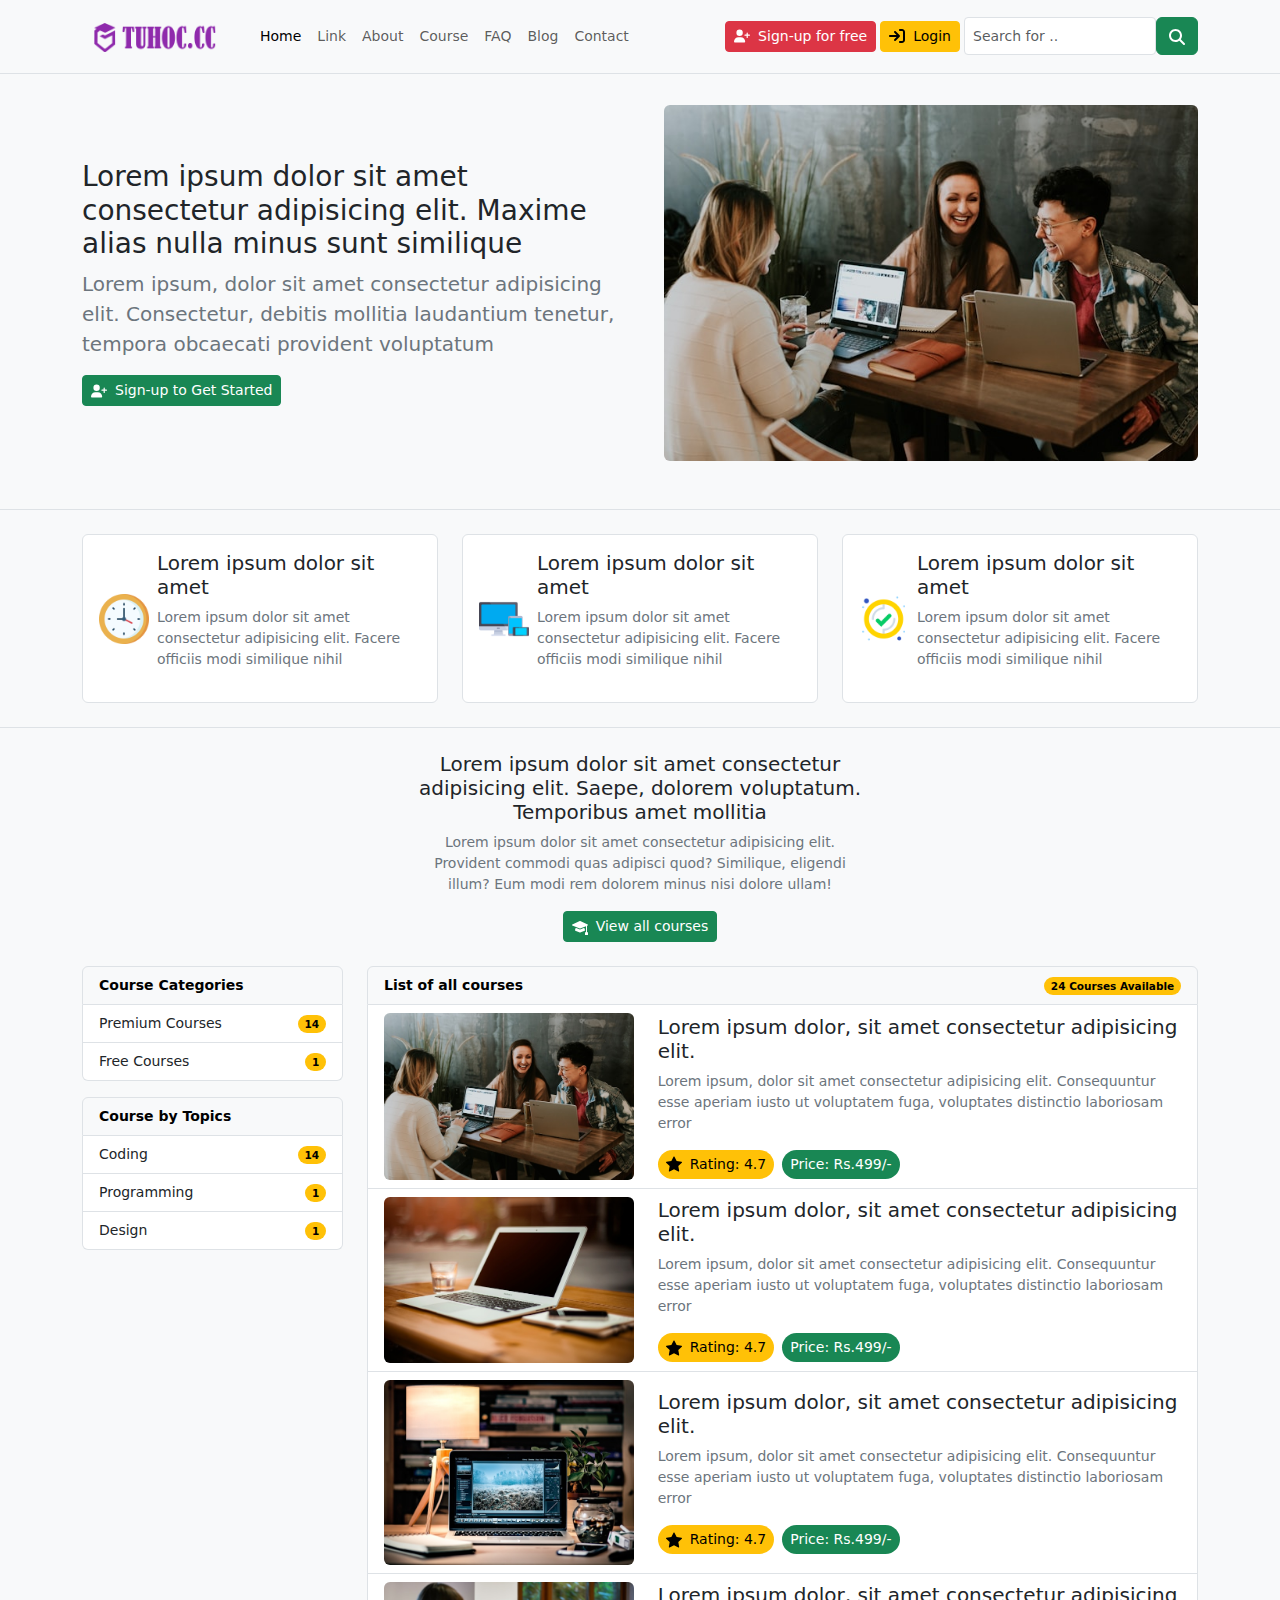
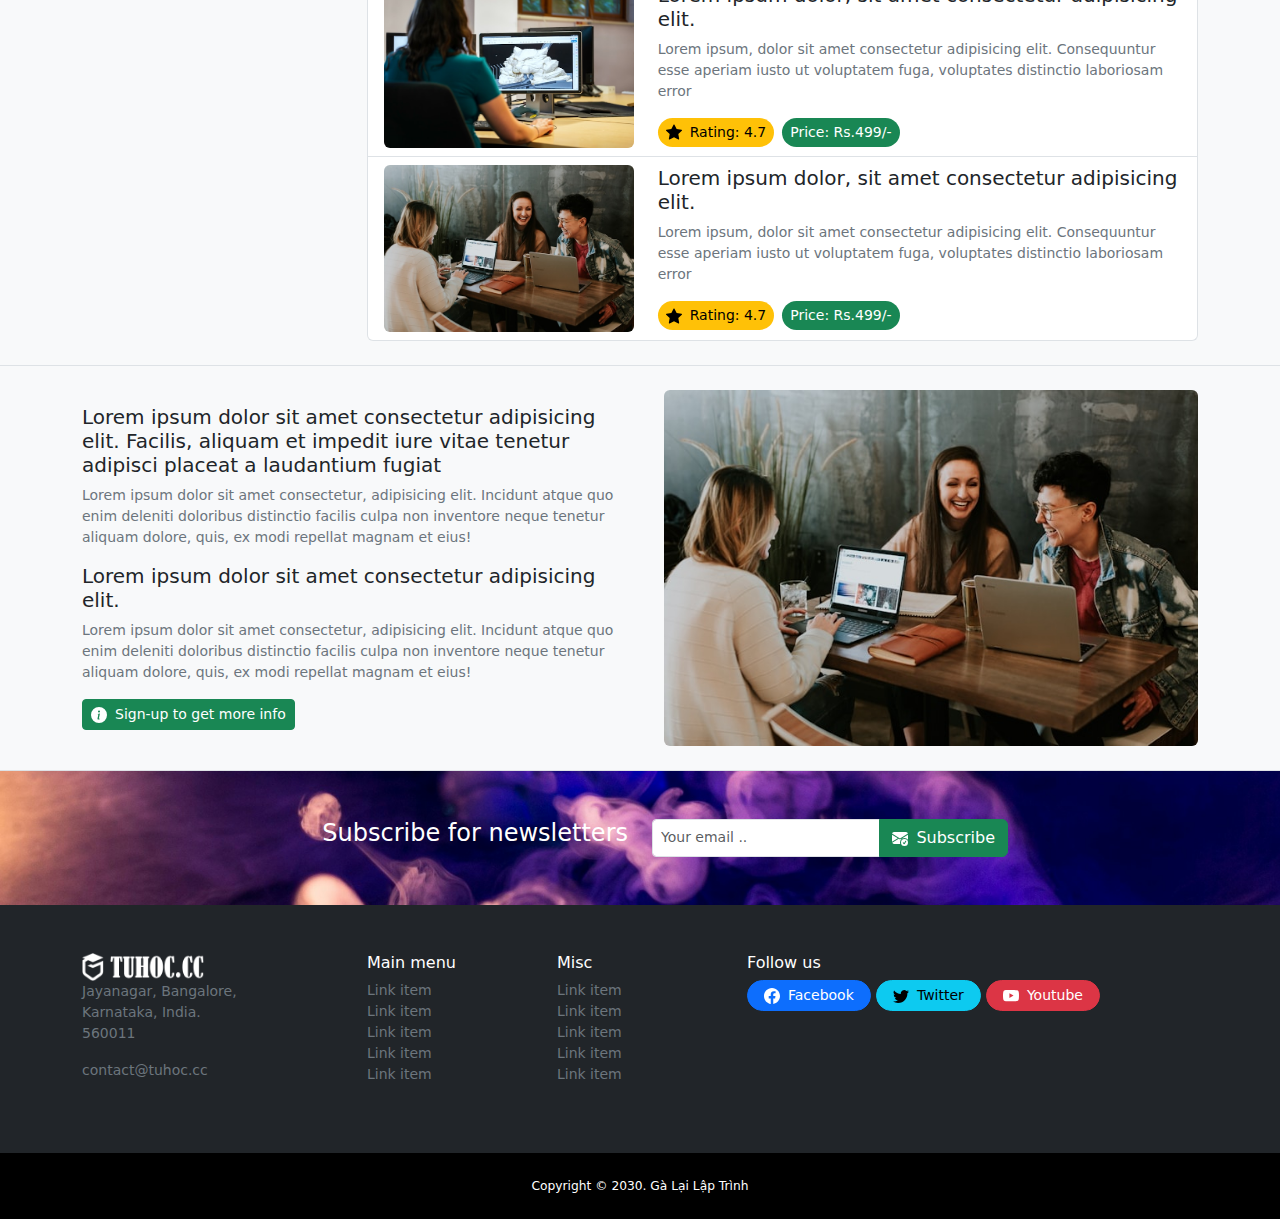
<file: index.html>
<!DOCTYPE html>
<html lang="en">

<head>
   <meta charset="UTF-8">
   <meta name="viewport" content="width=device-width, initial-scale=1.0">
   <title>Dự án 4 Bootstrap5</title>
   <!-- nhúng bootstrap5 -->
   <link href="https://cdn.jsdelivr.net/npm/bootstrap@5.3.3/dist/css/bootstrap.min.css" rel="stylesheet"
      integrity="sha384-QWTKZyjpPEjISv5WaRU9OFeRpok6YctnYmDr5pNlyT2bRjXh0JMhjY6hW+ALEwIH" crossorigin="anonymous">
   <!-- CSS -->
   <link rel="stylesheet" href="./style.css">
</head>

<body class="bg-light">

   <!-- Navbar -->
   <nav class="navbar navbar-expand-lg bg-light border-bottom small fixed-top">
      <div class="container">
         <!-- nav brand -->
         <nav class="navbar bg-body-tertiary">
            <div class="container">
               <a class="navbar-brand" href="#">
                  <img src="./img/logo-tuhoc-light.png" alt="Bootstrap">
               </a>
            </div>
         </nav>

         <button class="navbar-toggler" type="button" data-bs-toggle="collapse" data-bs-target="#navbarSupportedContent"
            aria-controls="navbarSupportedContent" aria-expanded="false" aria-label="Toggle navigation">
            <span class="navbar-toggler-icon"></span>
         </button>
         <div class="collapse navbar-collapse" id="navbarSupportedContent">
            <!-- menu item -->
            <ul class="navbar-nav me-auto mb-2 mb-lg-0">
               <li class="nav-item">
                  <a class="nav-link active" aria-current="page" href="./index.html">Home</a>
               </li>
               <li class="nav-item">
                  <a class="nav-link " aria-current="page" href="#">Link</a>
               </li>
               <li class="nav-item">
                  <a class="nav-link " aria-current="page" href="#">About</a>
               </li>
               <li class="nav-item">
                  <a class="nav-link" aria-current="page" href="#">Course</a>
               </li>
               <li class="nav-item">
                  <a class="nav-link" aria-current="page" href="./faq.html">FAQ</a>
               </li>
               <li class="nav-item">
                  <a class="nav-link" aria-current="page" href="#">Blog</a>
               </li>
               <li class="nav-item">
                  <a class="nav-link" aria-current="page" href="./contact.html">Contact</a>
               </li>

            </ul>

            <!-- btn sigup sigin -->
            <div class="me-1 mb-2 mb-lg-0 d-flex flex-column gap-1 flex-md-row">
               <a href="#!" class="btn btn-danger btn-sm d-inline-flex justify-content-center align-items-center">
                  <svg xmlns="http://www.w3.org/2000/svg" width="16px" height="16px" class="me-2" viewBox="0 0 640 512">
                     <path fill="#ffffff"
                        d="M96 128a128 128 0 1 1 256 0A128 128 0 1 1 96 128zM0 482.3C0 383.8 79.8 304 178.3 304l91.4 0C368.2 304 448 383.8 448 482.3c0 16.4-13.3 29.7-29.7 29.7L29.7 512C13.3 512 0 498.7 0 482.3zM504 312l0-64-64 0c-13.3 0-24-10.7-24-24s10.7-24 24-24l64 0 0-64c0-13.3 10.7-24 24-24s24 10.7 24 24l0 64 64 0c13.3 0 24 10.7 24 24s-10.7 24-24 24l-64 0 0 64c0 13.3-10.7 24-24 24s-24-10.7-24-24z" />
                  </svg>
                  Sign-up for free
               </a>
               <a href="#!" class="btn btn-warning btn-sm d-inline-flex justify-content-center align-items-center">
                  <svg xmlns="http://www.w3.org/2000/svg" width="16px" height="16px" class="me-2" viewBox="0 0 512 512">
                     <path fill="#000000"
                        d="M352 96l64 0c17.7 0 32 14.3 32 32l0 256c0 17.7-14.3 32-32 32l-64 0c-17.7 0-32 14.3-32 32s14.3 32 32 32l64 0c53 0 96-43 96-96l0-256c0-53-43-96-96-96l-64 0c-17.7 0-32 14.3-32 32s14.3 32 32 32zm-9.4 182.6c12.5-12.5 12.5-32.8 0-45.3l-128-128c-12.5-12.5-32.8-12.5-45.3 0s-12.5 32.8 0 45.3L242.7 224 32 224c-17.7 0-32 14.3-32 32s14.3 32 32 32l210.7 0-73.4 73.4c-12.5 12.5-12.5 32.8 0 45.3s32.8 12.5 45.3 0l128-128z" />
                  </svg>
                  Login
               </a>
            </div>

            <!-- form search -->
            <form class="d-flex" role="search">
               <input class="form-control form-control-sm me-0" type="search" placeholder="Search for .."
                  aria-label="Search">
               <button class="btn btn-success" type="submit">
                  <svg xmlns="http://www.w3.org/2000/svg" width="16px" height="16px" viewBox="0 0 512 512">
                     <path fill="#ffffff"
                        d="M416 208c0 45.9-14.9 88.3-40 122.7L502.6 457.4c12.5 12.5 12.5 32.8 0 45.3s-32.8 12.5-45.3 0L330.7 376c-34.4 25.2-76.8 40-122.7 40C93.1 416 0 322.9 0 208S93.1 0 208 0S416 93.1 416 208zM208 352a144 144 0 1 0 0-288 144 144 0 1 0 0 288z" />
                  </svg>
               </button>
            </form>
         </div>
      </div>
   </nav>

   <!-- Header -->
   <header class="main-header pb-5 border-bottom">
      <div class="container">
         <div class="row align-items-center gx-md-5">
            <!-- khối bên trái -->
            <div class="col-md-6">
               <h1 class="fs-3 fw-normal">Lorem ipsum dolor sit amet consectetur adipisicing elit. Maxime alias nulla
                  minus sunt similique
               </h1>
               <p class="fs-5 fw-light text-secondary">Lorem ipsum, dolor sit amet consectetur adipisicing elit.
                  Consectetur, debitis mollitia laudantium
                  tenetur, tempora obcaecati provident voluptatum
               </p>
               <a href="#!" class="btn btn-success btn-sm d-inline-flex justify-content-center align-items-center">
                  <svg xmlns="http://www.w3.org/2000/svg" width="16px" height="16px" class="me-2" viewBox="0 0 640 512">
                     <path fill="#ffffff"
                        d="M96 128a128 128 0 1 1 256 0A128 128 0 1 1 96 128zM0 482.3C0 383.8 79.8 304 178.3 304l91.4 0C368.2 304 448 383.8 448 482.3c0 16.4-13.3 29.7-29.7 29.7L29.7 512C13.3 512 0 498.7 0 482.3zM504 312l0-64-64 0c-13.3 0-24-10.7-24-24s10.7-24 24-24l64 0 0-64c0-13.3 10.7-24 24-24s24 10.7 24 24l0 64 64 0c13.3 0 24 10.7 24 24s-10.7 24-24 24l-64 0 0 64c0 13.3-10.7 24-24 24s-24-10.7-24-24z" />
                  </svg>
                  Sign-up to Get Started
               </a>
            </div>
            <!-- khối bên phải -->
            <div class="col-md-6 mt-2 mt-md-0">
               <div>
                  <img class="rounded w-100" src="./img/main-header.jpg" alt="">
               </div>
            </div>
         </div>
      </div>
   </header>

   <!-- Site Features -->
   <section class="py-4 border-bottom">
      <div class="container">
         <div class="row">
            <!-- item 1 -->
            <div class="col-md-4">
               <div class="feature-item bg-white border rounded p-3 d-flex align-items-center">
                  <div>
                     <img src="./img/clock.png" alt="">
                  </div>
                  <div class="ms-2">
                     <h3 class="fs-5">Lorem ipsum dolor sit amet</h3>
                     <p class="small text-secondary">Lorem ipsum dolor sit amet consectetur adipisicing elit. Facere
                        officiis modi similique nihil
                     </p>
                  </div>
               </div>
            </div>
            <!-- item 2 -->
            <div class="col-md-4">
               <div class="feature-item bg-white border rounded p-3 d-flex align-items-center mt-2 mt-md-0">
                  <div>
                     <img src="./img/responsive.png" alt="">
                  </div>
                  <div class="ms-2">
                     <h3 class="fs-5">Lorem ipsum dolor sit amet</h3>
                     <p class="small text-secondary">Lorem ipsum dolor sit amet consectetur adipisicing elit. Facere
                        officiis modi similique nihil
                     </p>
                  </div>
               </div>
            </div>
            <!-- item 3 -->
            <div class="col-md-4">
               <div class="feature-item bg-white border rounded p-3 d-flex align-items-center mt-2 mt-md-0">
                  <div>
                     <img src="./img/tick.png" alt="">
                  </div>
                  <div class="ms-2">
                     <h3 class="fs-5">Lorem ipsum dolor sit amet</h3>
                     <p class="small text-secondary">Lorem ipsum dolor sit amet consectetur adipisicing elit. Facere
                        officiis modi similique nihil
                     </p>
                  </div>
               </div>
            </div>
         </div>
      </div>
   </section>

   <!-- Course -->
   <section class="py-4 border-bottom">
      <div class="container">
         <!-- top -->
         <div class="row justify-content-center">
            <div class="col-md-5">
               <div class="text-md-center">
                  <h4 class="fs-5">Lorem ipsum dolor sit amet consectetur adipisicing elit. Saepe, dolorem voluptatum.
                     Temporibus
                     amet mollitia</h4>
                  <p class="small text-secondary">Lorem ipsum dolor sit amet consectetur adipisicing elit. Provident
                     commodi quas adipisci quod?
                     Similique, eligendi illum? Eum modi rem dolorem minus nisi dolore ullam!</p>
                  <a href="#!" class="btn btn-success btn-sm d-inline-flex justify-content-center align-items-center">
                     <svg xmlns="http://www.w3.org/2000/svg" width="16" height="16" fill="currentColor"
                        class="bi bi-mortarboard-fill me-2" viewBox="0 0 16 16">
                        <path
                           d="M8.211 2.047a.5.5 0 0 0-.422 0l-7.5 3.5a.5.5 0 0 0 .025.917l7.5 3a.5.5 0 0 0 .372 0L14 7.14V13a1 1 0 0 0-1 1v2h3v-2a1 1 0 0 0-1-1V6.739l.686-.275a.5.5 0 0 0 .025-.917l-7.5-3.5Z">
                        </path>
                        <path
                           d="M4.176 9.032a.5.5 0 0 0-.656.327l-.5 1.7a.5.5 0 0 0 .294.605l4.5 1.8a.5.5 0 0 0 .372 0l4.5-1.8a.5.5 0 0 0 .294-.605l-.5-1.7a.5.5 0 0 0-.656-.327L8 10.466 4.176 9.032Z">
                        </path>
                     </svg>
                     View all courses
                  </a>
               </div>
            </div>
         </div>
         <!-- course -->
         <div class="row mt-4">
            <!-- trái -->
            <div class="col-md-3 mb-3 mb-md-0">
               <div class="list-group small mb-3">
                  <div class="list-group-item text-bg-light fw-bold">Course Categories</div>
                  <a class="align-items-center list-group-item d-flex justify-content-between" href="#!">
                     Premium Courses
                     <span class="badge rounded-pill text-bg-warning">14</span>
                  </a>
                  <a class="align-items-center list-group-item d-flex justify-content-between" href="#!">
                     Free Courses
                     <span class="badge rounded-pill text-bg-warning">1</span>
                  </a>
               </div>
               <div class="list-group small">
                  <div class="list-group-item text-bg-light fw-bold">Course by Topics</div>
                  <a class="align-items-center list-group-item d-flex justify-content-between" href="#!">
                     Coding
                     <span class="badge rounded-pill text-bg-warning">14</span>
                  </a>
                  <a class="align-items-center list-group-item d-flex justify-content-between" href="#!">
                     Programming
                     <span class="badge rounded-pill text-bg-warning">1</span>
                  </a>
                  <a class="align-items-center list-group-item d-flex justify-content-between" href="#!">
                     Design
                     <span class="badge rounded-pill text-bg-warning">1</span>
                  </a>
               </div>
            </div>
            <!-- phải -->
            <div class="col-md-9">
               <div class="list-group small">
                  <div class="align-items-center list-group-item d-flex justify-content-between text-bg-light fw-bold">
                     List of all courses
                     <span class="badge rounded-pill text-bg-warning">24 Courses Available</span>
                  </div>
                  <!-- item 1 -->
                  <a href="./single-course.html" class="list-group-item list-group-item-action">
                     <div class="row align-items-center">
                        <div class="col-md-4">
                           <div>
                              <img src="./img/main-header.jpg" alt="" class="rounded img-fluid">
                           </div>
                        </div>
                        <div class="col-md-8">
                           <h5>Lorem ipsum dolor, sit amet consectetur adipisicing elit.</h5>
                           <p class="text-secondary">Lorem ipsum, dolor sit amet consectetur adipisicing elit.
                              Consequuntur esse aperiam iusto ut voluptatem fuga, voluptates distinctio
                              laboriosam error</p>
                           <div class="d-inline-flex align-items-center">
                              <span
                                 class="px-2 py-1 rounded-pill text-bg-warning me-2 d-inline-flex align-items-center">
                                 <svg xmlns="http://www.w3.org/2000/svg" width="16" height="16" fill="currentColor"
                                    class="bi bi-star-fill me-2" viewBox="0 0 16 16">
                                    <path
                                       d="M3.612 15.443c-.386.198-.824-.149-.746-.592l.83-4.73L.173 6.765c-.329-.314-.158-.888.283-.95l4.898-.696L7.538.792c.197-.39.73-.39.927 0l2.184 4.327 4.898.696c.441.062.612.636.282.95l-3.522 3.356.83 4.73c.078.443-.36.79-.746.592L8 13.187l-4.389 2.256z">
                                    </path>
                                 </svg>
                                 Rating: 4.7
                              </span>
                              <span class="px-2 py-1 rounded-pill text-bg-success">
                                 Price: Rs.499/-
                              </span>
                           </div>
                        </div>
                     </div>
                  </a>
                  <!-- item 2 -->
                  <a href="./single-course.html" class="list-group-item list-group-item-action">
                     <div class="row align-items-center">
                        <div class="col-md-4">
                           <div>
                              <img src="./img/pic1.jpg" alt="" class="rounded img-fluid">
                           </div>
                        </div>
                        <div class="col-md-8">
                           <h5>Lorem ipsum dolor, sit amet consectetur adipisicing elit.</h5>
                           <p class="text-secondary">Lorem ipsum, dolor sit amet consectetur adipisicing elit.
                              Consequuntur esse aperiam iusto ut voluptatem fuga, voluptates distinctio
                              laboriosam error</p>
                           <div class="d-inline-flex align-items-center">
                              <span
                                 class="px-2 py-1 rounded-pill text-bg-warning me-2 d-inline-flex align-items-center">
                                 <svg xmlns="http://www.w3.org/2000/svg" width="16" height="16" fill="currentColor"
                                    class="bi bi-star-fill me-2" viewBox="0 0 16 16">
                                    <path
                                       d="M3.612 15.443c-.386.198-.824-.149-.746-.592l.83-4.73L.173 6.765c-.329-.314-.158-.888.283-.95l4.898-.696L7.538.792c.197-.39.73-.39.927 0l2.184 4.327 4.898.696c.441.062.612.636.282.95l-3.522 3.356.83 4.73c.078.443-.36.79-.746.592L8 13.187l-4.389 2.256z">
                                    </path>
                                 </svg>
                                 Rating: 4.7
                              </span>
                              <span class="px-2 py-1 rounded-pill text-bg-success">
                                 Price: Rs.499/-
                              </span>
                           </div>
                        </div>
                     </div>
                  </a>
                  <!-- item 3 -->
                  <a href="./single-course.html" class="list-group-item list-group-item-action">
                     <div class="row align-items-center">
                        <div class="col-md-4">
                           <div>
                              <img src="./img/pic2.jpg" alt="" class="rounded img-fluid">
                           </div>
                        </div>
                        <div class="col-md-8">
                           <h5>Lorem ipsum dolor, sit amet consectetur adipisicing elit.</h5>
                           <p class="text-secondary">Lorem ipsum, dolor sit amet consectetur adipisicing elit.
                              Consequuntur esse aperiam iusto ut voluptatem fuga, voluptates distinctio
                              laboriosam error</p>
                           <div class="d-inline-flex align-items-center">
                              <span
                                 class="px-2 py-1 rounded-pill text-bg-warning me-2 d-inline-flex align-items-center">
                                 <svg xmlns="http://www.w3.org/2000/svg" width="16" height="16" fill="currentColor"
                                    class="bi bi-star-fill me-2" viewBox="0 0 16 16">
                                    <path
                                       d="M3.612 15.443c-.386.198-.824-.149-.746-.592l.83-4.73L.173 6.765c-.329-.314-.158-.888.283-.95l4.898-.696L7.538.792c.197-.39.73-.39.927 0l2.184 4.327 4.898.696c.441.062.612.636.282.95l-3.522 3.356.83 4.73c.078.443-.36.79-.746.592L8 13.187l-4.389 2.256z">
                                    </path>
                                 </svg>
                                 Rating: 4.7
                              </span>
                              <span class="px-2 py-1 rounded-pill text-bg-success">
                                 Price: Rs.499/-
                              </span>
                           </div>
                        </div>
                     </div>
                  </a>
                  <!-- item 4 -->
                  <a href="./single-course.html" class="list-group-item list-group-item-action">
                     <div class="row align-items-center">
                        <div class="col-md-4">
                           <div>
                              <img src="./img/pic3.jpg" alt="" class="rounded img-fluid">
                           </div>
                        </div>
                        <div class="col-md-8">
                           <h5>Lorem ipsum dolor, sit amet consectetur adipisicing elit.</h5>
                           <p class="text-secondary">Lorem ipsum, dolor sit amet consectetur adipisicing elit.
                              Consequuntur esse aperiam iusto ut voluptatem fuga, voluptates distinctio
                              laboriosam error</p>
                           <div class="d-inline-flex align-items-center">
                              <span
                                 class="px-2 py-1 rounded-pill text-bg-warning me-2 d-inline-flex align-items-center">
                                 <svg xmlns="http://www.w3.org/2000/svg" width="16" height="16" fill="currentColor"
                                    class="bi bi-star-fill me-2" viewBox="0 0 16 16">
                                    <path
                                       d="M3.612 15.443c-.386.198-.824-.149-.746-.592l.83-4.73L.173 6.765c-.329-.314-.158-.888.283-.95l4.898-.696L7.538.792c.197-.39.73-.39.927 0l2.184 4.327 4.898.696c.441.062.612.636.282.95l-3.522 3.356.83 4.73c.078.443-.36.79-.746.592L8 13.187l-4.389 2.256z">
                                    </path>
                                 </svg>
                                 Rating: 4.7
                              </span>
                              <span class="px-2 py-1 rounded-pill text-bg-success">
                                 Price: Rs.499/-
                              </span>
                           </div>
                        </div>
                     </div>
                  </a>
                  <!-- item 5 -->
                  <a href="./single-course.html" class="list-group-item list-group-item-action">
                     <div class="row align-items-center">
                        <div class="col-md-4">
                           <div>
                              <img src="./img/main-header.jpg" alt="" class="rounded img-fluid">
                           </div>
                        </div>
                        <div class="col-md-8">
                           <h5>Lorem ipsum dolor, sit amet consectetur adipisicing elit.</h5>
                           <p class="text-secondary">Lorem ipsum, dolor sit amet consectetur adipisicing elit.
                              Consequuntur esse aperiam iusto ut voluptatem fuga, voluptates distinctio
                              laboriosam error</p>
                           <div class="d-inline-flex align-items-center">
                              <span
                                 class="px-2 py-1 rounded-pill text-bg-warning me-2 d-inline-flex align-items-center">
                                 <svg xmlns="http://www.w3.org/2000/svg" width="16" height="16" fill="currentColor"
                                    class="bi bi-star-fill me-2" viewBox="0 0 16 16">
                                    <path
                                       d="M3.612 15.443c-.386.198-.824-.149-.746-.592l.83-4.73L.173 6.765c-.329-.314-.158-.888.283-.95l4.898-.696L7.538.792c.197-.39.73-.39.927 0l2.184 4.327 4.898.696c.441.062.612.636.282.95l-3.522 3.356.83 4.73c.078.443-.36.79-.746.592L8 13.187l-4.389 2.256z">
                                    </path>
                                 </svg>
                                 Rating: 4.7
                              </span>
                              <span class="px-2 py-1 rounded-pill text-bg-success">
                                 Price: Rs.499/-
                              </span>
                           </div>
                        </div>
                     </div>
                  </a>
               </div>
            </div>
         </div>
      </div>
   </section>

   <!-- Other Content -->
   <section class="other-content py-4 border-bottom">
      <div class="container">
         <div class="row align-items-center gx-md-5">
            <!-- khối bên trái -->
            <div class="col-md-6">
               <h2 class="fs-5">Lorem ipsum dolor sit amet consectetur adipisicing elit. Facilis, aliquam et
                  impedit iure vitae tenetur adipisci placeat a laudantium fugiat
               </h2>
               <p class="small text-secondary">Lorem ipsum dolor sit amet consectetur, adipisicing elit.
                  Incidunt atque quo enim deleniti doloribus distinctio facilis culpa non inventore neque tenetur
                  aliquam dolore, quis, ex modi repellat magnam et eius!
               </p>
               <h2 class="fs-5">Lorem ipsum dolor sit amet consectetur adipisicing elit.
               </h2>
               <p class="small text-secondary">Lorem ipsum dolor sit amet consectetur, adipisicing elit.
                  Incidunt atque quo enim deleniti doloribus distinctio facilis culpa non inventore neque tenetur
                  aliquam dolore, quis, ex modi repellat magnam et eius!
               </p>
               <a href="#!" class="btn btn-success btn-sm d-inline-flex justify-content-center align-items-center">
                  <svg xmlns="http://www.w3.org/2000/svg" width="16" height="16" fill="currentColor"
                     class="me-2 bi bi-info-circle-fill" viewBox="0 0 16 16">
                     <path
                        d="M8 16A8 8 0 1 0 8 0a8 8 0 0 0 0 16zm.93-9.412-1 4.705c-.07.34.029.533.304.533.194 0 .487-.07.686-.246l-.088.416c-.287.346-.92.598-1.465.598-.703 0-1.002-.422-.808-1.319l.738-3.468c.064-.293.006-.399-.287-.47l-.451-.081.082-.381 2.29-.287zM8 5.5a1 1 0 1 1 0-2 1 1 0 0 1 0 2z">
                     </path>
                  </svg>
                  Sign-up to get more info
               </a>
            </div>
            <!-- khối bên phải -->
            <div class="col-md-6 mt-2 mt-md-0">
               <div>
                  <img class="rounded w-100" src="./img/main-header.jpg" alt="">
               </div>
            </div>
         </div>
      </div>
   </section>

   <!-- Subscribe -->
   <section class="subcribe py-5">
      <div class="container">
         <div class="row justify-content-center">
            <div class="col-md-4">
               <div class="text-center m-0 mb-md-0 mb-3">
                  <h5 class="fs-4 fw-light text-white text-md-end">Subscribe for newsletters</h5>
               </div>
            </div>
            <div class="col-md-4">
               <!-- form subcribe -->
               <form class="d-flex" role="search">
                  <div class="input-group">
                     <input class="form-control form-control-sm me-0" type="email" placeholder="Your email .."
                        aria-label="Search">
                     <button class="btn btn-success d-inline-flex align-items-center" type="submit">
                        <svg xmlns="http://www.w3.org/2000/svg" width="16" height="16" fill="currentColor"
                           class="me-2 bi bi-envelope-check-fill" viewBox="0 0 16 16">
                           <path
                              d="M.05 3.555A2 2 0 0 1 2 2h12a2 2 0 0 1 1.95 1.555L8 8.414.05 3.555ZM0 4.697v7.104l5.803-3.558L0 4.697ZM6.761 8.83l-6.57 4.026A2 2 0 0 0 2 14h6.256A4.493 4.493 0 0 1 8 12.5a4.49 4.49 0 0 1 1.606-3.446l-.367-.225L8 9.586l-1.239-.757ZM16 4.697v4.974A4.491 4.491 0 0 0 12.5 8a4.49 4.49 0 0 0-1.965.45l-.338-.207L16 4.697Z">
                           </path>
                           <path
                              d="M16 12.5a3.5 3.5 0 1 1-7 0 3.5 3.5 0 0 1 7 0Zm-1.993-1.679a.5.5 0 0 0-.686.172l-1.17 1.95-.547-.547a.5.5 0 0 0-.708.708l.774.773a.75.75 0 0 0 1.174-.144l1.335-2.226a.5.5 0 0 0-.172-.686Z">
                           </path>
                        </svg>
                        Subscribe
                     </button>
                  </div>
               </form>
            </div>
         </div>
      </div>
   </section>

   <!-- Main Footer -->
   <footer class="text-bg-dark py-5">
      <div class="container">
         <div class="row">
            <div class="col-md-3 mb-2">
               <div class="brand-icon">
                  <img src="./img/logo-tuhoc-dark.png" alt="">
               </div>
               <address class="small text-secondary">
                  Jayanagar, Bangalore,<br>
                  Karnataka, India.<br>
                  560011
               </address>
               <p class="small text-secondary">contact@tuhoc.cc</p>
            </div>
            <div class="col-md-2">
               <h6>Main menu</h6>
               <ul class="list-unstyled small">
                  <li>
                     <a class="text-decoration-none text-secondary" href="">Link item</a>
                  </li>
                  <li>
                     <a class="text-decoration-none text-secondary" href="">Link item</a>
                  </li>
                  <li>
                     <a class="text-decoration-none text-secondary" href="">Link item</a>
                  </li>
                  <li>
                     <a class="text-decoration-none text-secondary" href="">Link item</a>
                  </li>
                  <li>
                     <a class="text-decoration-none text-secondary" href="">Link item</a>
                  </li>
               </ul>
            </div>
            <div class="col-md-2">
               <h6>Misc</h6>
               <ul class="list-unstyled small">
                  <li>
                     <a class="text-decoration-none text-secondary" href="">Link item</a>
                  </li>
                  <li>
                     <a class="text-decoration-none text-secondary" href="">Link item</a>
                  </li>
                  <li>
                     <a class="text-decoration-none text-secondary" href="">Link item</a>
                  </li>
                  <li>
                     <a class="text-decoration-none text-secondary" href="">Link item</a>
                  </li>
                  <li>
                     <a class="text-decoration-none text-secondary" href="">Link item</a>
                  </li>
               </ul>
            </div>
            <div class="col-md-5">
               <h6>Follow us</h6>
               <div>
                  <a href="#!"
                     class="btn btn-sm px-md-3 btn-primary rounded-pill d-inline-flex align-items-center mb-2">
                     <svg xmlns="http://www.w3.org/2000/svg" width="16" height="16" fill="currentColor"
                        class="bi bi-facebook me-md-2" viewBox="0 0 16 16">
                        <path
                           d="M16 8.049c0-4.446-3.582-8.05-8-8.05C3.58 0-.002 3.603-.002 8.05c0 4.017 2.926 7.347 6.75 7.951v-5.625h-2.03V8.05H6.75V6.275c0-2.017 1.195-3.131 3.022-3.131.876 0 1.791.157 1.791.157v1.98h-1.009c-.993 0-1.303.621-1.303 1.258v1.51h2.218l-.354 2.326H9.25V16c3.824-.604 6.75-3.934 6.75-7.951z">
                        </path>
                     </svg>
                     <span class="d-md-block d-none">Facebook</span>
                  </a>
                  <a href="#!" class="btn btn-sm px-md-3 btn-info rounded-pill d-inline-flex align-items-center mb-2">
                     <svg xmlns="http://www.w3.org/2000/svg" width="16" height="16" fill="currentColor"
                        class="bi bi-twitter me-md-2" viewBox="0 0 16 16">
                        <path
                           d="M5.026 15c6.038 0 9.341-5.003 9.341-9.334 0-.14 0-.282-.006-.422A6.685 6.685 0 0 0 16 3.542a6.658 6.658 0 0 1-1.889.518 3.301 3.301 0 0 0 1.447-1.817 6.533 6.533 0 0 1-2.087.793A3.286 3.286 0 0 0 7.875 6.03a9.325 9.325 0 0 1-6.767-3.429 3.289 3.289 0 0 0 1.018 4.382A3.323 3.323 0 0 1 .64 6.575v.045a3.288 3.288 0 0 0 2.632 3.218 3.203 3.203 0 0 1-.865.115 3.23 3.23 0 0 1-.614-.057 3.283 3.283 0 0 0 3.067 2.277A6.588 6.588 0 0 1 .78 13.58a6.32 6.32 0 0 1-.78-.045A9.344 9.344 0 0 0 5.026 15z">
                        </path>
                     </svg>
                     <span class="d-md-block d-none">Twitter</span>
                  </a>
                  <a href="#!" class="btn btn-sm px-md-3 btn-danger rounded-pill d-inline-flex align-items-center mb-2">
                     <svg xmlns="http://www.w3.org/2000/svg" width="16" height="16" fill="currentColor"
                        class="bi bi-youtube me-md-2" viewBox="0 0 16 16">
                        <path
                           d="M8.051 1.999h.089c.822.003 4.987.033 6.11.335a2.01 2.01 0 0 1 1.415 1.42c.101.38.172.883.22 1.402l.01.104.022.26.008.104c.065.914.073 1.77.074 1.957v.075c-.001.194-.01 1.108-.082 2.06l-.008.105-.009.104c-.05.572-.124 1.14-.235 1.558a2.007 2.007 0 0 1-1.415 1.42c-1.16.312-5.569.334-6.18.335h-.142c-.309 0-1.587-.006-2.927-.052l-.17-.006-.087-.004-.171-.007-.171-.007c-1.11-.049-2.167-.128-2.654-.26a2.007 2.007 0 0 1-1.415-1.419c-.111-.417-.185-.986-.235-1.558L.09 9.82l-.008-.104A31.4 31.4 0 0 1 0 7.68v-.123c.002-.215.01-.958.064-1.778l.007-.103.003-.052.008-.104.022-.26.01-.104c.048-.519.119-1.023.22-1.402a2.007 2.007 0 0 1 1.415-1.42c.487-.13 1.544-.21 2.654-.26l.17-.007.172-.006.086-.003.171-.007A99.788 99.788 0 0 1 7.858 2h.193zM6.4 5.209v4.818l4.157-2.408L6.4 5.209z">
                        </path>
                     </svg>
                     <span class="d-md-block d-none">Youtube</span>
                  </a>
               </div>
            </div>
         </div>
      </div>
   </footer>

   <!-- Copyright Section -->
   <div class="copy-right py-4">
      <div class="container">
         <div class="row text-center text-white small">
            <p class="m-0 small">Copyright © 2030. Gà Lại Lập Trình</p>
         </div>
      </div>
   </div>

   <!-- Mobile padding -->
   <div class="pt-5 pb-4 d-md-none" style="background-color: #000;"></div>

   <!-- Sticky Footer -->
   <div class="d-md-none d-block d-flex p-3 fixed-bottom justify-content-center blur-filter shadow-lg">
      <a href="#!" class="rounded-pill btn btn-sm btn-warning small px-3 fw-bold d-inline-flex align-items-center">
         <svg xmlns="http://www.w3.org/2000/svg" width="16" height="16" fill="currentColor"
            class="bi bi-person-check-fill me-2" viewBox="0 0 16 16">
            <path fill-rule="evenodd"
               d="M15.854 5.146a.5.5 0 0 1 0 .708l-3 3a.5.5 0 0 1-.708 0l-1.5-1.5a.5.5 0 0 1 .708-.708L12.5 7.793l2.646-2.647a.5.5 0 0 1 .708 0z">
            </path>
            <path d="M1 14s-1 0-1-1 1-4 6-4 6 3 6 4-1 1-1 1H1zm5-6a3 3 0 1 0 0-6 3 3 0 0 0 0 6z"></path>
         </svg>
         Sign-up for Free
      </a>
   </div>

   <!-- nhúng bootstrap5 -->
   <script src="https://cdn.jsdelivr.net/npm/bootstrap@5.3.3/dist/js/bootstrap.bundle.min.js"
      integrity="sha384-YvpcrYf0tY3lHB60NNkmXc5s9fDVZLESaAA55NDzOxhy9GkcIdslK1eN7N6jIeHz" crossorigin="anonymous">
      </script>
</body>

</html>
</file>
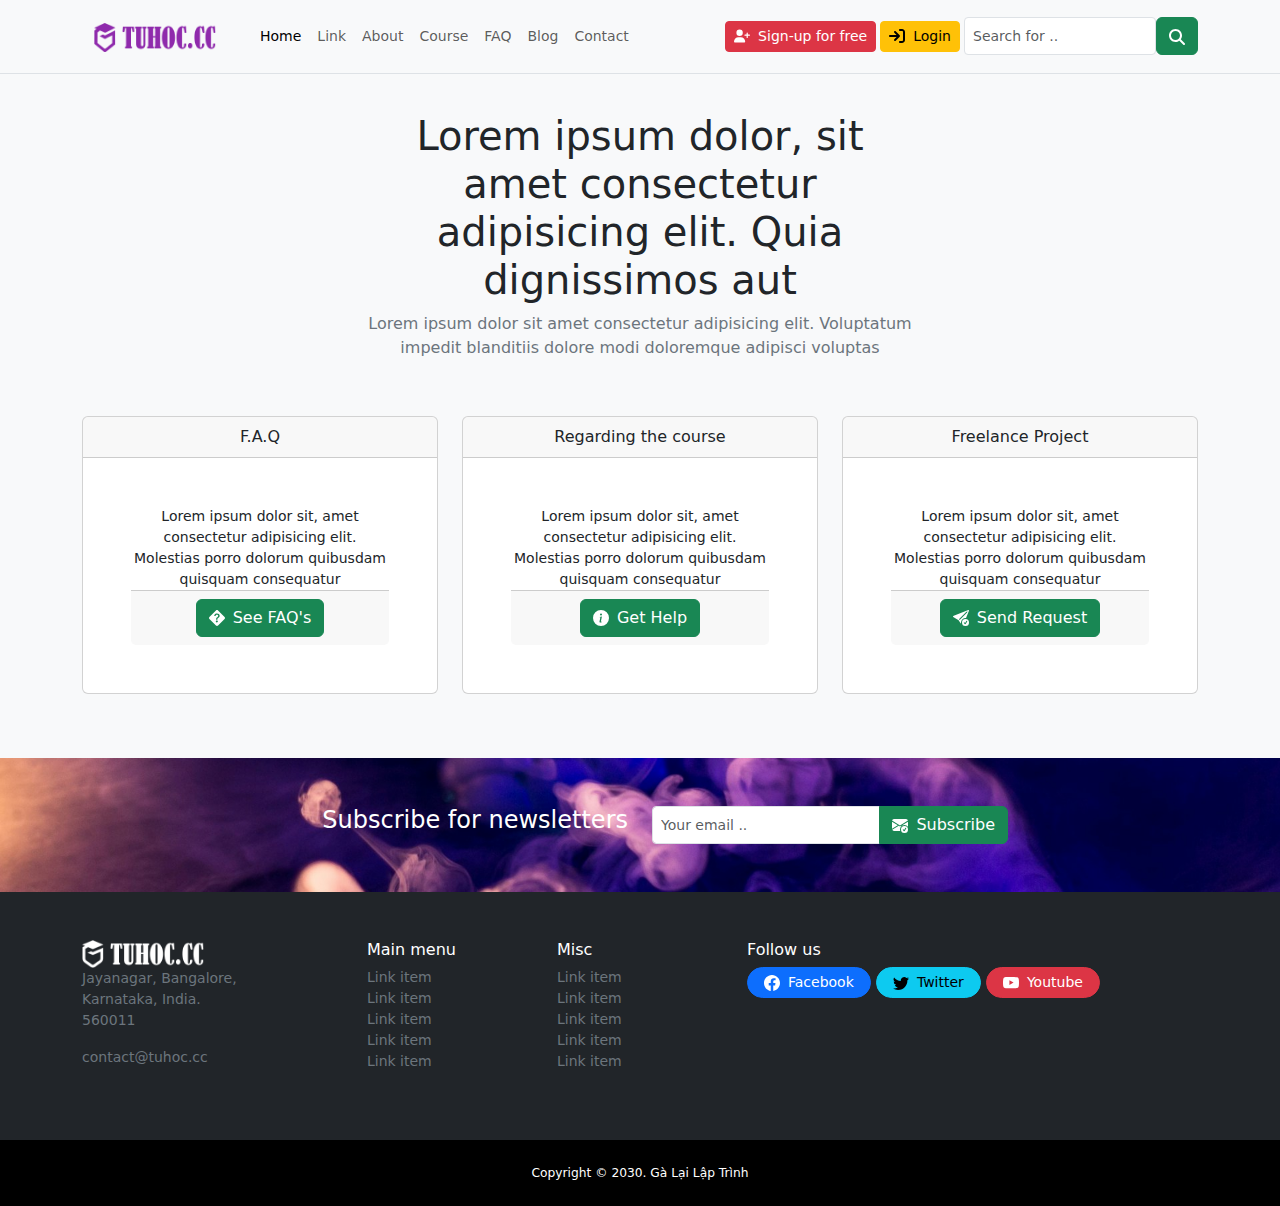
<file: contact.html>
<!DOCTYPE html>
<html lang="en">

<head>
   <meta charset="UTF-8">
   <meta name="viewport" content="width=device-width, initial-scale=1.0">
   <title>Dự án 4 Bootstrap5</title>
   <!-- nhúng bootstrap5 -->
   <link href="https://cdn.jsdelivr.net/npm/bootstrap@5.3.3/dist/css/bootstrap.min.css" rel="stylesheet"
      integrity="sha384-QWTKZyjpPEjISv5WaRU9OFeRpok6YctnYmDr5pNlyT2bRjXh0JMhjY6hW+ALEwIH" crossorigin="anonymous">
   <!-- CSS -->
   <link rel="stylesheet" href="./style.css">
</head>

<body class="bg-light pt-5">

   <!-- Navbar -->
   <nav class="navbar navbar-expand-lg bg-light border-bottom small fixed-top">
      <div class="container">
         <!-- nav brand -->
         <nav class="navbar bg-body-tertiary">
            <div class="container">
               <a class="navbar-brand" href="#">
                  <img src="./img/logo-tuhoc-light.png" alt="Bootstrap">
               </a>
            </div>
         </nav>

         <button class="navbar-toggler" type="button" data-bs-toggle="collapse" data-bs-target="#navbarSupportedContent"
            aria-controls="navbarSupportedContent" aria-expanded="false" aria-label="Toggle navigation">
            <span class="navbar-toggler-icon"></span>
         </button>
         <div class="collapse navbar-collapse" id="navbarSupportedContent">
            <!-- menu item -->
            <ul class="navbar-nav me-auto mb-2 mb-lg-0">
               <li class="nav-item">
                  <a class="nav-link active" aria-current="page" href="./index.html">Home</a>
               </li>
               <li class="nav-item">
                  <a class="nav-link " aria-current="page" href="#">Link</a>
               </li>
               <li class="nav-item">
                  <a class="nav-link " aria-current="page" href="#">About</a>
               </li>
               <li class="nav-item">
                  <a class="nav-link" aria-current="page" href="#">Course</a>
               </li>
               <li class="nav-item">
                  <a class="nav-link" aria-current="page" href="./faq.html">FAQ</a>
               </li>
               <li class="nav-item">
                  <a class="nav-link" aria-current="page" href="#">Blog</a>
               </li>
               <li class="nav-item">
                  <a class="nav-link" aria-current="page" href="./contact.html">Contact</a>
               </li>

            </ul>

            <!-- btn sigup sigin -->
            <div class="me-1 mb-2 mb-lg-0 d-flex flex-column gap-1 flex-md-row">
               <a href="#!" class="btn btn-danger btn-sm d-inline-flex justify-content-center align-items-center">
                  <svg xmlns="http://www.w3.org/2000/svg" width="16px" height="16px" class="me-2" viewBox="0 0 640 512">
                     <path fill="#ffffff"
                        d="M96 128a128 128 0 1 1 256 0A128 128 0 1 1 96 128zM0 482.3C0 383.8 79.8 304 178.3 304l91.4 0C368.2 304 448 383.8 448 482.3c0 16.4-13.3 29.7-29.7 29.7L29.7 512C13.3 512 0 498.7 0 482.3zM504 312l0-64-64 0c-13.3 0-24-10.7-24-24s10.7-24 24-24l64 0 0-64c0-13.3 10.7-24 24-24s24 10.7 24 24l0 64 64 0c13.3 0 24 10.7 24 24s-10.7 24-24 24l-64 0 0 64c0 13.3-10.7 24-24 24s-24-10.7-24-24z" />
                  </svg>
                  Sign-up for free
               </a>
               <a href="#!" class="btn btn-warning btn-sm d-inline-flex justify-content-center align-items-center">
                  <svg xmlns="http://www.w3.org/2000/svg" width="16px" height="16px" class="me-2" viewBox="0 0 512 512">
                     <path fill="#000000"
                        d="M352 96l64 0c17.7 0 32 14.3 32 32l0 256c0 17.7-14.3 32-32 32l-64 0c-17.7 0-32 14.3-32 32s14.3 32 32 32l64 0c53 0 96-43 96-96l0-256c0-53-43-96-96-96l-64 0c-17.7 0-32 14.3-32 32s14.3 32 32 32zm-9.4 182.6c12.5-12.5 12.5-32.8 0-45.3l-128-128c-12.5-12.5-32.8-12.5-45.3 0s-12.5 32.8 0 45.3L242.7 224 32 224c-17.7 0-32 14.3-32 32s14.3 32 32 32l210.7 0-73.4 73.4c-12.5 12.5-12.5 32.8 0 45.3s32.8 12.5 45.3 0l128-128z" />
                  </svg>
                  Login
               </a>
            </div>

            <!-- form search -->
            <form class="d-flex" role="search">
               <input class="form-control form-control-sm me-0" type="search" placeholder="Search for .."
                  aria-label="Search">
               <button class="btn btn-success" type="submit">
                  <svg xmlns="http://www.w3.org/2000/svg" width="16px" height="16px" viewBox="0 0 512 512">
                     <path fill="#ffffff"
                        d="M416 208c0 45.9-14.9 88.3-40 122.7L502.6 457.4c12.5 12.5 12.5 32.8 0 45.3s-32.8 12.5-45.3 0L330.7 376c-34.4 25.2-76.8 40-122.7 40C93.1 416 0 322.9 0 208S93.1 0 208 0S416 93.1 416 208zM208 352a144 144 0 1 0 0-288 144 144 0 1 0 0 288z" />
                  </svg>
               </button>
            </form>
         </div>
      </div>
   </nav>

   <!-- Contact -->
   <section class="py-5">
      <div class="container">
         <!-- contact header -->
         <div class="row justify-content-center">
            <div class="col-md-6">
               <div class="py-3 mb-4 text-center">
                  <h1 class="fw3 fw-light">Lorem ipsum dolor, sit amet consectetur adipisicing elit. Quia dignissimos
                     aut</h1>
                  <p class="fs-6 fw-normal text-secondary">Lorem ipsum dolor sit amet consectetur adipisicing elit.
                     Voluptatum impedit blanditiis dolore modi
                     doloremque adipisci voluptas</p>
               </div>
            </div>
         </div>
         <!-- contact content -->
         <div class="row">
            <!-- item 1 -->
            <div class="col-md-4 mb-3">
               <div class="card text-center">
                  <div class="card-header">F.A.Q</div>
                  <div class="card-body p-5">
                     <p class="m-0 small">Lorem ipsum dolor sit, amet consectetur adipisicing elit. Molestias porro
                        dolorum quibusdam
                        quisquam consequatur</p>
                     <div class="card-footer">
                        <a class="btn btn-success d-inline-flex align-items-center" href="./faq.html">
                           <svg xmlns="http://www.w3.org/2000/svg" width="16" height="16" fill="currentColor"
                              class="bi bi-question-diamond-fill me-2" viewBox="0 0 16 16">
                              <path
                                 d="M9.05.435c-.58-.58-1.52-.58-2.1 0L.436 6.95c-.58.58-.58 1.519 0 2.098l6.516 6.516c.58.58 1.519.58 2.098 0l6.516-6.516c.58-.58.58-1.519 0-2.098L9.05.435zM5.495 6.033a.237.237 0 0 1-.24-.247C5.35 4.091 6.737 3.5 8.005 3.5c1.396 0 2.672.73 2.672 2.24 0 1.08-.635 1.594-1.244 2.057-.737.559-1.01.768-1.01 1.486v.105a.25.25 0 0 1-.25.25h-.81a.25.25 0 0 1-.25-.246l-.004-.217c-.038-.927.495-1.498 1.168-1.987.59-.444.965-.736.965-1.371 0-.825-.628-1.168-1.314-1.168-.803 0-1.253.478-1.342 1.134-.018.137-.128.25-.266.25h-.825zm2.325 6.443c-.584 0-1.009-.394-1.009-.927 0-.552.425-.94 1.01-.94.609 0 1.028.388 1.028.94 0 .533-.42.927-1.029.927z">
                              </path>
                           </svg>
                           See FAQ's
                        </a>
                     </div>
                  </div>
               </div>
            </div>
            <!-- item 2 -->
            <div class="col-md-4 mb-3">
               <div class="card text-center">
                  <div class="card-header">Regarding the course</div>
                  <div class="card-body p-5">
                     <p class="m-0 small">Lorem ipsum dolor sit, amet consectetur adipisicing elit. Molestias porro
                        dolorum quibusdam
                        quisquam consequatur</p>
                     <div class="card-footer">
                        <button class="btn btn-success d-inline-flex align-items-center" data-bs-toggle="modal"
                           data-bs-target="#exampleModal">
                           <svg xmlns="http://www.w3.org/2000/svg" width="16" height="16" fill="currentColor"
                              class="bi bi-info-circle-fill me-2" viewBox="0 0 16 16">
                              <path
                                 d="M8 16A8 8 0 1 0 8 0a8 8 0 0 0 0 16zm.93-9.412-1 4.705c-.07.34.029.533.304.533.194 0 .487-.07.686-.246l-.088.416c-.287.346-.92.598-1.465.598-.703 0-1.002-.422-.808-1.319l.738-3.468c.064-.293.006-.399-.287-.47l-.451-.081.082-.381 2.29-.287zM8 5.5a1 1 0 1 1 0-2 1 1 0 0 1 0 2z">
                              </path>
                           </svg>
                           Get Help
                        </button>
                     </div>
                  </div>
               </div>
            </div>
            <!-- item 3 -->
            <div class="col-md-4 mb-3">
               <div class="card text-center">
                  <div class="card-header">Freelance Project</div>
                  <div class="card-body p-5">
                     <p class="m-0 small">Lorem ipsum dolor sit, amet consectetur adipisicing elit. Molestias porro
                        dolorum quibusdam
                        quisquam consequatur</p>
                     <div class="card-footer">
                        <a class="btn btn-success d-inline-flex align-items-center" href="#!">
                           <svg xmlns="http://www.w3.org/2000/svg" width="16" height="16" fill="currentColor"
                              class="bi bi-send-check-fill me-2" viewBox="0 0 16 16">
                              <path
                                 d="M15.964.686a.5.5 0 0 0-.65-.65L.767 5.855H.766l-.452.18a.5.5 0 0 0-.082.887l.41.26.001.002 4.995 3.178 1.59 2.498C8 14 8 13 8 12.5a4.5 4.5 0 0 1 5.026-4.47L15.964.686Zm-1.833 1.89L6.637 10.07l-.215-.338a.5.5 0 0 0-.154-.154l-.338-.215 7.494-7.494 1.178-.471-.47 1.178Z">
                              </path>
                              <path
                                 d="M16 12.5a3.5 3.5 0 1 1-7 0 3.5 3.5 0 0 1 7 0Zm-1.993-1.679a.5.5 0 0 0-.686.172l-1.17 1.95-.547-.547a.5.5 0 0 0-.708.708l.774.773a.75.75 0 0 0 1.174-.144l1.335-2.226a.5.5 0 0 0-.172-.686Z">
                              </path>
                           </svg>
                           Send Request
                        </a>
                     </div>
                  </div>
               </div>
            </div>
         </div>
      </div>
   </section>

   <!-- Modal -->
   <div class="modal fade" id="exampleModal" tabindex="-1" aria-labelledby="exampleModalLabel" aria-hidden="true">
      <div class="modal-dialog modal-dialog-centered">
         <div class="modal-content">
            <div class="modal-header text-white bg-dark">
               <h1 class="modal-title fs-5" id="exampleModalLabel">Get Help</h1>
               <button type="button" class="btn-close btn-close-white" data-bs-dismiss="modal"
                  aria-label="Close"></button>
            </div>
            <div class="modal-body">
               <div class="card-body">
                  <form action="">
                     <div class="row">
                        <div class="col-md-6">
                           <div class="mb-2">
                              <input placeholder="Name" type="text" class="form-control form-control-sm">
                           </div>
                        </div>
                        <div class="col-md-6">
                           <div class="mb-2">
                              <input placeholder="Email" type="email" class="form-control form-control-sm">
                           </div>
                        </div>
                        <div class="col-md-12">
                           <div class="mb-2">
                              <input placeholder="Your Question Title" type="text" class="form-control form-control-sm">
                           </div>
                        </div>
                        <div class="col-md-12">
                           <div class="mb-2">
                              <textarea placeholder="Question in details" rows="5" name="" id=""
                                 class="form-control form-control-sm"></textarea>
                           </div>
                        </div>
                        <div class="col-md-12">
                           <div class="mb-2">
                              <button
                                 class="btn btn-success d-inline-flex align-items-center w-100 justify-content-center"
                                 type="submit">
                                 <svg xmlns="http://www.w3.org/2000/svg" width="16" height="16" fill="currentColor"
                                    class="bi bi-envelope-check-fill me-2" viewBox="0 0 16 16">
                                    <path
                                       d="M.05 3.555A2 2 0 0 1 2 2h12a2 2 0 0 1 1.95 1.555L8 8.414.05 3.555ZM0 4.697v7.104l5.803-3.558L0 4.697ZM6.761 8.83l-6.57 4.026A2 2 0 0 0 2 14h6.256A4.493 4.493 0 0 1 8 12.5a4.49 4.49 0 0 1 1.606-3.446l-.367-.225L8 9.586l-1.239-.757ZM16 4.697v4.974A4.491 4.491 0 0 0 12.5 8a4.49 4.49 0 0 0-1.965.45l-.338-.207L16 4.697Z">
                                    </path>
                                    <path
                                       d="M16 12.5a3.5 3.5 0 1 1-7 0 3.5 3.5 0 0 1 7 0Zm-1.993-1.679a.5.5 0 0 0-.686.172l-1.17 1.95-.547-.547a.5.5 0 0 0-.708.708l.774.773a.75.75 0 0 0 1.174-.144l1.335-2.226a.5.5 0 0 0-.172-.686Z">
                                    </path>
                                 </svg>
                                 Subscribe
                              </button>
                           </div>
                        </div>
                     </div>
                  </form>
               </div>
            </div>
         </div>
      </div>
   </div>

   <!-- Subscribe -->
   <section class="subcribe py-5">
      <div class="container">
         <div class="row justify-content-center">
            <div class="col-md-4">
               <div class="text-center m-0 mb-md-0 mb-3">
                  <h5 class="fs-4 fw-light text-white text-md-end">Subscribe for newsletters</h5>
               </div>
            </div>
            <div class="col-md-4">
               <!-- form subcribe -->
               <form class="d-flex" role="search">
                  <div class="input-group">
                     <input class="form-control form-control-sm me-0" type="email" placeholder="Your email .."
                        aria-label="Search">
                     <button class="btn btn-success d-inline-flex align-items-center" type="submit">
                        <svg xmlns="http://www.w3.org/2000/svg" width="16" height="16" fill="currentColor"
                           class="me-2 bi bi-envelope-check-fill" viewBox="0 0 16 16">
                           <path
                              d="M.05 3.555A2 2 0 0 1 2 2h12a2 2 0 0 1 1.95 1.555L8 8.414.05 3.555ZM0 4.697v7.104l5.803-3.558L0 4.697ZM6.761 8.83l-6.57 4.026A2 2 0 0 0 2 14h6.256A4.493 4.493 0 0 1 8 12.5a4.49 4.49 0 0 1 1.606-3.446l-.367-.225L8 9.586l-1.239-.757ZM16 4.697v4.974A4.491 4.491 0 0 0 12.5 8a4.49 4.49 0 0 0-1.965.45l-.338-.207L16 4.697Z">
                           </path>
                           <path
                              d="M16 12.5a3.5 3.5 0 1 1-7 0 3.5 3.5 0 0 1 7 0Zm-1.993-1.679a.5.5 0 0 0-.686.172l-1.17 1.95-.547-.547a.5.5 0 0 0-.708.708l.774.773a.75.75 0 0 0 1.174-.144l1.335-2.226a.5.5 0 0 0-.172-.686Z">
                           </path>
                        </svg>
                        Subscribe
                     </button>
                  </div>
               </form>
            </div>
         </div>
      </div>
   </section>

   <!-- Main Footer -->
   <footer class="text-bg-dark py-5">
      <div class="container">
         <div class="row">
            <div class="col-md-3 mb-2">
               <div class="brand-icon">
                  <img src="./img/logo-tuhoc-dark.png" alt="">
               </div>
               <address class="small text-secondary">
                  Jayanagar, Bangalore,<br>
                  Karnataka, India.<br>
                  560011
               </address>
               <p class="small text-secondary">contact@tuhoc.cc</p>
            </div>
            <div class="col-md-2">
               <h6>Main menu</h6>
               <ul class="list-unstyled small">
                  <li>
                     <a class="text-decoration-none text-secondary" href="">Link item</a>
                  </li>
                  <li>
                     <a class="text-decoration-none text-secondary" href="">Link item</a>
                  </li>
                  <li>
                     <a class="text-decoration-none text-secondary" href="">Link item</a>
                  </li>
                  <li>
                     <a class="text-decoration-none text-secondary" href="">Link item</a>
                  </li>
                  <li>
                     <a class="text-decoration-none text-secondary" href="">Link item</a>
                  </li>
               </ul>
            </div>
            <div class="col-md-2">
               <h6>Misc</h6>
               <ul class="list-unstyled small">
                  <li>
                     <a class="text-decoration-none text-secondary" href="">Link item</a>
                  </li>
                  <li>
                     <a class="text-decoration-none text-secondary" href="">Link item</a>
                  </li>
                  <li>
                     <a class="text-decoration-none text-secondary" href="">Link item</a>
                  </li>
                  <li>
                     <a class="text-decoration-none text-secondary" href="">Link item</a>
                  </li>
                  <li>
                     <a class="text-decoration-none text-secondary" href="">Link item</a>
                  </li>
               </ul>
            </div>
            <div class="col-md-5">
               <h6>Follow us</h6>
               <div>
                  <a href="#!"
                     class="btn btn-sm px-md-3 btn-primary rounded-pill d-inline-flex align-items-center mb-2">
                     <svg xmlns="http://www.w3.org/2000/svg" width="16" height="16" fill="currentColor"
                        class="bi bi-facebook me-md-2" viewBox="0 0 16 16">
                        <path
                           d="M16 8.049c0-4.446-3.582-8.05-8-8.05C3.58 0-.002 3.603-.002 8.05c0 4.017 2.926 7.347 6.75 7.951v-5.625h-2.03V8.05H6.75V6.275c0-2.017 1.195-3.131 3.022-3.131.876 0 1.791.157 1.791.157v1.98h-1.009c-.993 0-1.303.621-1.303 1.258v1.51h2.218l-.354 2.326H9.25V16c3.824-.604 6.75-3.934 6.75-7.951z">
                        </path>
                     </svg>
                     <span class="d-md-block d-none">Facebook</span>
                  </a>
                  <a href="#!" class="btn btn-sm px-md-3 btn-info rounded-pill d-inline-flex align-items-center mb-2">
                     <svg xmlns="http://www.w3.org/2000/svg" width="16" height="16" fill="currentColor"
                        class="bi bi-twitter me-md-2" viewBox="0 0 16 16">
                        <path
                           d="M5.026 15c6.038 0 9.341-5.003 9.341-9.334 0-.14 0-.282-.006-.422A6.685 6.685 0 0 0 16 3.542a6.658 6.658 0 0 1-1.889.518 3.301 3.301 0 0 0 1.447-1.817 6.533 6.533 0 0 1-2.087.793A3.286 3.286 0 0 0 7.875 6.03a9.325 9.325 0 0 1-6.767-3.429 3.289 3.289 0 0 0 1.018 4.382A3.323 3.323 0 0 1 .64 6.575v.045a3.288 3.288 0 0 0 2.632 3.218 3.203 3.203 0 0 1-.865.115 3.23 3.23 0 0 1-.614-.057 3.283 3.283 0 0 0 3.067 2.277A6.588 6.588 0 0 1 .78 13.58a6.32 6.32 0 0 1-.78-.045A9.344 9.344 0 0 0 5.026 15z">
                        </path>
                     </svg>
                     <span class="d-md-block d-none">Twitter</span>
                  </a>
                  <a href="#!" class="btn btn-sm px-md-3 btn-danger rounded-pill d-inline-flex align-items-center mb-2">
                     <svg xmlns="http://www.w3.org/2000/svg" width="16" height="16" fill="currentColor"
                        class="bi bi-youtube me-md-2" viewBox="0 0 16 16">
                        <path
                           d="M8.051 1.999h.089c.822.003 4.987.033 6.11.335a2.01 2.01 0 0 1 1.415 1.42c.101.38.172.883.22 1.402l.01.104.022.26.008.104c.065.914.073 1.77.074 1.957v.075c-.001.194-.01 1.108-.082 2.06l-.008.105-.009.104c-.05.572-.124 1.14-.235 1.558a2.007 2.007 0 0 1-1.415 1.42c-1.16.312-5.569.334-6.18.335h-.142c-.309 0-1.587-.006-2.927-.052l-.17-.006-.087-.004-.171-.007-.171-.007c-1.11-.049-2.167-.128-2.654-.26a2.007 2.007 0 0 1-1.415-1.419c-.111-.417-.185-.986-.235-1.558L.09 9.82l-.008-.104A31.4 31.4 0 0 1 0 7.68v-.123c.002-.215.01-.958.064-1.778l.007-.103.003-.052.008-.104.022-.26.01-.104c.048-.519.119-1.023.22-1.402a2.007 2.007 0 0 1 1.415-1.42c.487-.13 1.544-.21 2.654-.26l.17-.007.172-.006.086-.003.171-.007A99.788 99.788 0 0 1 7.858 2h.193zM6.4 5.209v4.818l4.157-2.408L6.4 5.209z">
                        </path>
                     </svg>
                     <span class="d-md-block d-none">Youtube</span>
                  </a>
               </div>
            </div>
         </div>
      </div>
   </footer>

   <!-- Copyright Section -->
   <div class="copy-right py-4">
      <div class="container">
         <div class="row text-center text-white small">
            <p class="m-0 small">Copyright © 2030. Gà Lại Lập Trình</p>
         </div>
      </div>
   </div>

   <!-- Mobile padding -->
   <div class="pt-5 pb-4 d-md-none" style="background-color: #000;"></div>

   <!-- Sticky Footer -->
   <div class="d-md-none d-block d-flex p-3 fixed-bottom justify-content-center blur-filter shadow-lg">
      <a href="#!" class="rounded-pill btn btn-sm btn-warning small px-3 fw-bold d-inline-flex align-items-center">
         <svg xmlns="http://www.w3.org/2000/svg" width="16" height="16" fill="currentColor"
            class="bi bi-person-check-fill me-2" viewBox="0 0 16 16">
            <path fill-rule="evenodd"
               d="M15.854 5.146a.5.5 0 0 1 0 .708l-3 3a.5.5 0 0 1-.708 0l-1.5-1.5a.5.5 0 0 1 .708-.708L12.5 7.793l2.646-2.647a.5.5 0 0 1 .708 0z">
            </path>
            <path d="M1 14s-1 0-1-1 1-4 6-4 6 3 6 4-1 1-1 1H1zm5-6a3 3 0 1 0 0-6 3 3 0 0 0 0 6z"></path>
         </svg>
         Sign-up for Free
      </a>
   </div>

   <!-- nhúng bootstrap5 -->
   <script src="https://cdn.jsdelivr.net/npm/bootstrap@5.3.3/dist/js/bootstrap.bundle.min.js"
      integrity="sha384-YvpcrYf0tY3lHB60NNkmXc5s9fDVZLESaAA55NDzOxhy9GkcIdslK1eN7N6jIeHz" crossorigin="anonymous">
      </script>
</body>

</html>
</file>
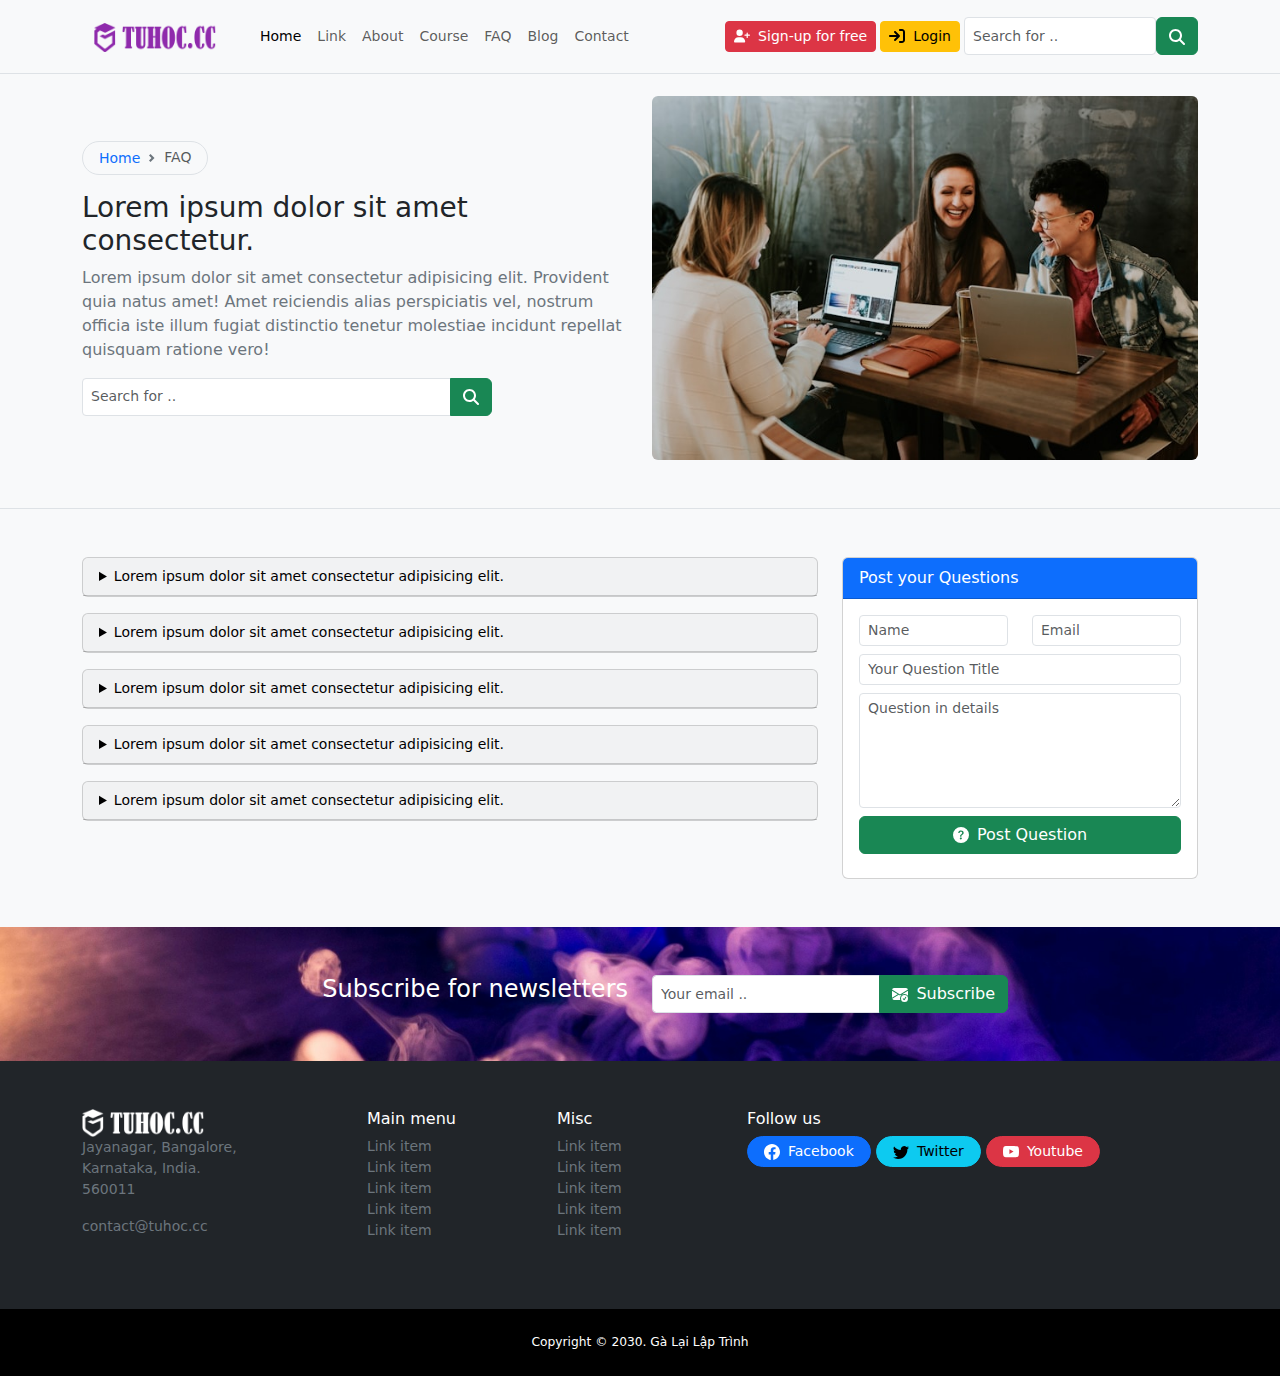
<file: faq.html>
<!DOCTYPE html>
<html lang="en">

<head>
   <meta charset="UTF-8">
   <meta name="viewport" content="width=device-width, initial-scale=1.0">
   <title>Dự án 4 Bootstrap5</title>
   <!-- nhúng bootstrap5 -->
   <link href="https://cdn.jsdelivr.net/npm/bootstrap@5.3.3/dist/css/bootstrap.min.css" rel="stylesheet"
      integrity="sha384-QWTKZyjpPEjISv5WaRU9OFeRpok6YctnYmDr5pNlyT2bRjXh0JMhjY6hW+ALEwIH" crossorigin="anonymous">
   <!-- CSS -->
   <link rel="stylesheet" href="./style.css">
</head>

<body class="bg-light pt-5">

   <!-- Navbar -->
   <nav class="navbar navbar-expand-lg bg-light border-bottom small fixed-top">
      <div class="container">
         <!-- nav brand -->
         <nav class="navbar bg-body-tertiary">
            <div class="container">
               <a class="navbar-brand" href="#">
                  <img src="./img/logo-tuhoc-light.png" alt="Bootstrap">
               </a>
            </div>
         </nav>

         <button class="navbar-toggler" type="button" data-bs-toggle="collapse" data-bs-target="#navbarSupportedContent"
            aria-controls="navbarSupportedContent" aria-expanded="false" aria-label="Toggle navigation">
            <span class="navbar-toggler-icon"></span>
         </button>
         <div class="collapse navbar-collapse" id="navbarSupportedContent">
            <!-- menu item -->
            <ul class="navbar-nav me-auto mb-2 mb-lg-0">
               <li class="nav-item">
                  <a class="nav-link active" aria-current="page" href="./index.html">Home</a>
               </li>
               <li class="nav-item">
                  <a class="nav-link " aria-current="page" href="#">Link</a>
               </li>
               <li class="nav-item">
                  <a class="nav-link " aria-current="page" href="#">About</a>
               </li>
               <li class="nav-item">
                  <a class="nav-link" aria-current="page" href="#">Course</a>
               </li>
               <li class="nav-item">
                  <a class="nav-link" aria-current="page" href="./faq.html">FAQ</a>
               </li>
               <li class="nav-item">
                  <a class="nav-link" aria-current="page" href="#">Blog</a>
               </li>
               <li class="nav-item">
                  <a class="nav-link" aria-current="page" href="./contact.html">Contact</a>
               </li>

            </ul>

            <!-- btn sigup sigin -->
            <div class="me-1 mb-2 mb-lg-0 d-flex flex-column gap-1 flex-md-row">
               <a href="#!" class="btn btn-danger btn-sm d-inline-flex justify-content-center align-items-center">
                  <svg xmlns="http://www.w3.org/2000/svg" width="16px" height="16px" class="me-2" viewBox="0 0 640 512">
                     <path fill="#ffffff"
                        d="M96 128a128 128 0 1 1 256 0A128 128 0 1 1 96 128zM0 482.3C0 383.8 79.8 304 178.3 304l91.4 0C368.2 304 448 383.8 448 482.3c0 16.4-13.3 29.7-29.7 29.7L29.7 512C13.3 512 0 498.7 0 482.3zM504 312l0-64-64 0c-13.3 0-24-10.7-24-24s10.7-24 24-24l64 0 0-64c0-13.3 10.7-24 24-24s24 10.7 24 24l0 64 64 0c13.3 0 24 10.7 24 24s-10.7 24-24 24l-64 0 0 64c0 13.3-10.7 24-24 24s-24-10.7-24-24z" />
                  </svg>
                  Sign-up for free
               </a>
               <a href="#!" class="btn btn-warning btn-sm d-inline-flex justify-content-center align-items-center">
                  <svg xmlns="http://www.w3.org/2000/svg" width="16px" height="16px" class="me-2" viewBox="0 0 512 512">
                     <path fill="#000000"
                        d="M352 96l64 0c17.7 0 32 14.3 32 32l0 256c0 17.7-14.3 32-32 32l-64 0c-17.7 0-32 14.3-32 32s14.3 32 32 32l64 0c53 0 96-43 96-96l0-256c0-53-43-96-96-96l-64 0c-17.7 0-32 14.3-32 32s14.3 32 32 32zm-9.4 182.6c12.5-12.5 12.5-32.8 0-45.3l-128-128c-12.5-12.5-32.8-12.5-45.3 0s-12.5 32.8 0 45.3L242.7 224 32 224c-17.7 0-32 14.3-32 32s14.3 32 32 32l210.7 0-73.4 73.4c-12.5 12.5-12.5 32.8 0 45.3s32.8 12.5 45.3 0l128-128z" />
                  </svg>
                  Login
               </a>
            </div>

            <!-- form search -->
            <form class="d-flex" role="search">
               <input class="form-control form-control-sm me-0" type="search" placeholder="Search for .."
                  aria-label="Search">
               <button class="btn btn-success" type="submit">
                  <svg xmlns="http://www.w3.org/2000/svg" width="16px" height="16px" viewBox="0 0 512 512">
                     <path fill="#ffffff"
                        d="M416 208c0 45.9-14.9 88.3-40 122.7L502.6 457.4c12.5 12.5 12.5 32.8 0 45.3s-32.8 12.5-45.3 0L330.7 376c-34.4 25.2-76.8 40-122.7 40C93.1 416 0 322.9 0 208S93.1 0 208 0S416 93.1 416 208zM208 352a144 144 0 1 0 0-288 144 144 0 1 0 0 288z" />
                  </svg>
               </button>
            </form>
         </div>
      </div>
   </nav>

   <!-- FAQ header -->
   <header class="py-5 border-bottom">
      <div class="container">
         <div class="row align-items-center">
            <!-- trái -->
            <div class="col-md-6">
               <div class="breadcrumb-holder">
                  <nav
                     style="--bs-breadcrumb-divider: url(&#34;data:image/svg+xml,%3Csvg xmlns='http://www.w3.org/2000/svg' width='8' height='8'%3E%3Cpath d='M2.5 0L1 1.5 3.5 4 1 6.5 2.5 8l4-4-4-4z' fill='%236c757d'/%3E%3C/svg%3E&#34;);"
                     aria-label="breadcrumb">
                     <ol class="breadcrumb border d-inline-flex align-items-center px-3 py-1 rounded-pill">
                        <li class="breadcrumb-item"><a class="text-decoration-none small" href="#">Home</a></li>
                        <li class="breadcrumb-item active small" aria-current="page">FAQ</li>
                     </ol>
                  </nav>
               </div>
               <div class="header-content">
                  <h1 class="fw-normal fs-3">Lorem ipsum dolor sit amet consectetur.</h1>
                  <p class="fs-6 small fw-light text-secondary">Lorem ipsum dolor sit amet consectetur adipisicing elit.
                     Provident quia natus amet! Amet reiciendis
                     alias perspiciatis vel, nostrum officia iste illum fugiat distinctio tenetur molestiae incidunt
                     repellat quisquam ratione vero!</p>
                  <div class="search w-75">
                     <form class="d-flex" role="search">
                        <div class="input-group">
                           <input class="form-control form-control-sm me-0" type="search" placeholder="Search for .."
                              aria-label="Search">
                           <button class="btn btn-success" type="submit">
                              <svg xmlns="http://www.w3.org/2000/svg" width="16px" height="16px" viewBox="0 0 512 512">
                                 <path fill="#ffffff"
                                    d="M416 208c0 45.9-14.9 88.3-40 122.7L502.6 457.4c12.5 12.5 12.5 32.8 0 45.3s-32.8 12.5-45.3 0L330.7 376c-34.4 25.2-76.8 40-122.7 40C93.1 416 0 322.9 0 208S93.1 0 208 0S416 93.1 416 208zM208 352a144 144 0 1 0 0-288 144 144 0 1 0 0 288z" />
                              </svg>
                           </button>
                        </div>
                     </form>
                  </div>
               </div>
            </div>
            <!-- khối bên phải -->
            <div class="col-md-6 mt-2 mt-md-0">
               <div>
                  <img class="rounded w-100" src="./img/main-header.jpg" alt="">
               </div>
            </div>
         </div>
      </div>
   </header>

   <!-- FAQ list -->
   <section class="faq-list py-5">
      <div class="container">
         <div class="row">
            <!-- list question -->
            <div class="col-md-8">
               <!-- item 1 -->
               <details class="card text-bg-light small mb-3">
                  <summary class="card-header">Lorem ipsum dolor sit amet consectetur adipisicing elit.</summary>
                  <div class="card-body">
                     <p>Lorem, ipsum dolor sit amet consectetur adipisicing elit. Nihil sequi earum, odit, placeat, esse
                        alias sunt quisquam repudiandae molestias reprehenderit corporis tenetur in laboriosam
                        voluptatum debitis aliquid ab dolorem quae!</p>
                  </div>
               </details>
               <!-- item 2 -->
               <details class="card text-bg-light small mb-3">
                  <summary class="card-header">Lorem ipsum dolor sit amet consectetur adipisicing elit.</summary>
                  <div class="card-body">
                     <p>Lorem, ipsum dolor sit amet consectetur adipisicing elit. Nihil sequi earum, odit, placeat, esse
                        alias sunt quisquam repudiandae molestias reprehenderit corporis tenetur in laboriosam
                        voluptatum debitis aliquid ab dolorem quae!</p>
                  </div>
               </details>
               <!-- item 3 -->
               <details class="card text-bg-light small mb-3">
                  <summary class="card-header">Lorem ipsum dolor sit amet consectetur adipisicing elit.</summary>
                  <div class="card-body">
                     <p>Lorem, ipsum dolor sit amet consectetur adipisicing elit. Nihil sequi earum, odit, placeat, esse
                        alias sunt quisquam repudiandae molestias reprehenderit corporis tenetur in laboriosam
                        voluptatum debitis aliquid ab dolorem quae!</p>
                  </div>
               </details>
               <!-- item 4 -->
               <details class="card text-bg-light small mb-3">
                  <summary class="card-header">Lorem ipsum dolor sit amet consectetur adipisicing elit.</summary>
                  <div class="card-body">
                     <p>Lorem, ipsum dolor sit amet consectetur adipisicing elit. Nihil sequi earum, odit, placeat, esse
                        alias sunt quisquam repudiandae molestias reprehenderit corporis tenetur in laboriosam
                        voluptatum debitis aliquid ab dolorem quae!</p>
                  </div>
               </details>
               <!-- item 5 -->
               <details class="card text-bg-light small mb-3">
                  <summary class="card-header">Lorem ipsum dolor sit amet consectetur adipisicing elit.</summary>
                  <div class="card-body">
                     <p>Lorem, ipsum dolor sit amet consectetur adipisicing elit. Nihil sequi earum, odit, placeat, esse
                        alias sunt quisquam repudiandae molestias reprehenderit corporis tenetur in laboriosam
                        voluptatum debitis aliquid ab dolorem quae!</p>
                  </div>
               </details>
            </div>
            <!-- post question -->
            <div class="col-md-4">
               <div class="card">
                  <div class="card-header text-bg-primary">Post your Questions</div>
                  <div class="card-body">
                     <form action="">
                        <div class="row">
                           <div class="col-md-6">
                              <div class="mb-2">
                                 <input placeholder="Name" type="text" class="form-control form-control-sm">
                              </div>
                           </div>
                           <div class="col-md-6">
                              <div class="mb-2">
                                 <input placeholder="Email" type="email" class="form-control form-control-sm">
                              </div>
                           </div>
                           <div class="col-md-12">
                              <div class="mb-2">
                                 <input placeholder="Your Question Title" type="text"
                                    class="form-control form-control-sm">
                              </div>
                           </div>
                           <div class="col-md-12">
                              <div class="mb-2">
                                 <textarea placeholder="Question in details" rows="5" name="" id=""
                                    class="form-control form-control-sm"></textarea>
                              </div>
                           </div>
                           <div class="col-md-12">
                              <div class="mb-2">
                                 <button
                                    class="btn btn-success d-inline-flex align-items-center w-100 justify-content-center"
                                    type="submit">
                                    <svg xmlns="http://www.w3.org/2000/svg" width="16" height="16" fill="currentColor"
                                       class="bi bi-question-circle-fill me-2" viewBox="0 0 16 16">
                                       <path
                                          d="M16 8A8 8 0 1 1 0 8a8 8 0 0 1 16 0zM5.496 6.033h.825c.138 0 .248-.113.266-.25.09-.656.54-1.134 1.342-1.134.686 0 1.314.343 1.314 1.168 0 .635-.374.927-.965 1.371-.673.489-1.206 1.06-1.168 1.987l.003.217a.25.25 0 0 0 .25.246h.811a.25.25 0 0 0 .25-.25v-.105c0-.718.273-.927 1.01-1.486.609-.463 1.244-.977 1.244-2.056 0-1.511-1.276-2.241-2.673-2.241-1.267 0-2.655.59-2.75 2.286a.237.237 0 0 0 .241.247zm2.325 6.443c.61 0 1.029-.394 1.029-.927 0-.552-.42-.94-1.029-.94-.584 0-1.009.388-1.009.94 0 .533.425.927 1.01.927z">
                                       </path>
                                    </svg>
                                    Post Question
                                 </button>
                              </div>
                           </div>
                        </div>
                     </form>
                  </div>
               </div>
            </div>
         </div>
      </div>
   </section>

   <!-- Subscribe -->
   <section class="subcribe py-5">
      <div class="container">
         <div class="row justify-content-center">
            <div class="col-md-4">
               <div class="text-center m-0 mb-md-0 mb-3">
                  <h5 class="fs-4 fw-light text-white text-md-end">Subscribe for newsletters</h5>
               </div>
            </div>
            <div class="col-md-4">
               <!-- form subcribe -->
               <form class="d-flex" role="search">
                  <div class="input-group">
                     <input class="form-control form-control-sm me-0" type="email" placeholder="Your email .."
                        aria-label="Search">
                     <button class="btn btn-success d-inline-flex align-items-center" type="submit">
                        <svg xmlns="http://www.w3.org/2000/svg" width="16" height="16" fill="currentColor"
                           class="me-2 bi bi-envelope-check-fill" viewBox="0 0 16 16">
                           <path
                              d="M.05 3.555A2 2 0 0 1 2 2h12a2 2 0 0 1 1.95 1.555L8 8.414.05 3.555ZM0 4.697v7.104l5.803-3.558L0 4.697ZM6.761 8.83l-6.57 4.026A2 2 0 0 0 2 14h6.256A4.493 4.493 0 0 1 8 12.5a4.49 4.49 0 0 1 1.606-3.446l-.367-.225L8 9.586l-1.239-.757ZM16 4.697v4.974A4.491 4.491 0 0 0 12.5 8a4.49 4.49 0 0 0-1.965.45l-.338-.207L16 4.697Z">
                           </path>
                           <path
                              d="M16 12.5a3.5 3.5 0 1 1-7 0 3.5 3.5 0 0 1 7 0Zm-1.993-1.679a.5.5 0 0 0-.686.172l-1.17 1.95-.547-.547a.5.5 0 0 0-.708.708l.774.773a.75.75 0 0 0 1.174-.144l1.335-2.226a.5.5 0 0 0-.172-.686Z">
                           </path>
                        </svg>
                        Subscribe
                     </button>
                  </div>
               </form>
            </div>
         </div>
      </div>
   </section>

   <!-- Main Footer -->
   <footer class="text-bg-dark py-5">
      <div class="container">
         <div class="row">
            <div class="col-md-3 mb-2">
               <div class="brand-icon">
                  <img src="./img/logo-tuhoc-dark.png" alt="">
               </div>
               <address class="small text-secondary">
                  Jayanagar, Bangalore,<br>
                  Karnataka, India.<br>
                  560011
               </address>
               <p class="small text-secondary">contact@tuhoc.cc</p>
            </div>
            <div class="col-md-2">
               <h6>Main menu</h6>
               <ul class="list-unstyled small">
                  <li>
                     <a class="text-decoration-none text-secondary" href="">Link item</a>
                  </li>
                  <li>
                     <a class="text-decoration-none text-secondary" href="">Link item</a>
                  </li>
                  <li>
                     <a class="text-decoration-none text-secondary" href="">Link item</a>
                  </li>
                  <li>
                     <a class="text-decoration-none text-secondary" href="">Link item</a>
                  </li>
                  <li>
                     <a class="text-decoration-none text-secondary" href="">Link item</a>
                  </li>
               </ul>
            </div>
            <div class="col-md-2">
               <h6>Misc</h6>
               <ul class="list-unstyled small">
                  <li>
                     <a class="text-decoration-none text-secondary" href="">Link item</a>
                  </li>
                  <li>
                     <a class="text-decoration-none text-secondary" href="">Link item</a>
                  </li>
                  <li>
                     <a class="text-decoration-none text-secondary" href="">Link item</a>
                  </li>
                  <li>
                     <a class="text-decoration-none text-secondary" href="">Link item</a>
                  </li>
                  <li>
                     <a class="text-decoration-none text-secondary" href="">Link item</a>
                  </li>
               </ul>
            </div>
            <div class="col-md-5">
               <h6>Follow us</h6>
               <div>
                  <a href="#!"
                     class="btn btn-sm px-md-3 btn-primary rounded-pill d-inline-flex align-items-center mb-2">
                     <svg xmlns="http://www.w3.org/2000/svg" width="16" height="16" fill="currentColor"
                        class="bi bi-facebook me-md-2" viewBox="0 0 16 16">
                        <path
                           d="M16 8.049c0-4.446-3.582-8.05-8-8.05C3.58 0-.002 3.603-.002 8.05c0 4.017 2.926 7.347 6.75 7.951v-5.625h-2.03V8.05H6.75V6.275c0-2.017 1.195-3.131 3.022-3.131.876 0 1.791.157 1.791.157v1.98h-1.009c-.993 0-1.303.621-1.303 1.258v1.51h2.218l-.354 2.326H9.25V16c3.824-.604 6.75-3.934 6.75-7.951z">
                        </path>
                     </svg>
                     <span class="d-md-block d-none">Facebook</span>
                  </a>
                  <a href="#!" class="btn btn-sm px-md-3 btn-info rounded-pill d-inline-flex align-items-center mb-2">
                     <svg xmlns="http://www.w3.org/2000/svg" width="16" height="16" fill="currentColor"
                        class="bi bi-twitter me-md-2" viewBox="0 0 16 16">
                        <path
                           d="M5.026 15c6.038 0 9.341-5.003 9.341-9.334 0-.14 0-.282-.006-.422A6.685 6.685 0 0 0 16 3.542a6.658 6.658 0 0 1-1.889.518 3.301 3.301 0 0 0 1.447-1.817 6.533 6.533 0 0 1-2.087.793A3.286 3.286 0 0 0 7.875 6.03a9.325 9.325 0 0 1-6.767-3.429 3.289 3.289 0 0 0 1.018 4.382A3.323 3.323 0 0 1 .64 6.575v.045a3.288 3.288 0 0 0 2.632 3.218 3.203 3.203 0 0 1-.865.115 3.23 3.23 0 0 1-.614-.057 3.283 3.283 0 0 0 3.067 2.277A6.588 6.588 0 0 1 .78 13.58a6.32 6.32 0 0 1-.78-.045A9.344 9.344 0 0 0 5.026 15z">
                        </path>
                     </svg>
                     <span class="d-md-block d-none">Twitter</span>
                  </a>
                  <a href="#!" class="btn btn-sm px-md-3 btn-danger rounded-pill d-inline-flex align-items-center mb-2">
                     <svg xmlns="http://www.w3.org/2000/svg" width="16" height="16" fill="currentColor"
                        class="bi bi-youtube me-md-2" viewBox="0 0 16 16">
                        <path
                           d="M8.051 1.999h.089c.822.003 4.987.033 6.11.335a2.01 2.01 0 0 1 1.415 1.42c.101.38.172.883.22 1.402l.01.104.022.26.008.104c.065.914.073 1.77.074 1.957v.075c-.001.194-.01 1.108-.082 2.06l-.008.105-.009.104c-.05.572-.124 1.14-.235 1.558a2.007 2.007 0 0 1-1.415 1.42c-1.16.312-5.569.334-6.18.335h-.142c-.309 0-1.587-.006-2.927-.052l-.17-.006-.087-.004-.171-.007-.171-.007c-1.11-.049-2.167-.128-2.654-.26a2.007 2.007 0 0 1-1.415-1.419c-.111-.417-.185-.986-.235-1.558L.09 9.82l-.008-.104A31.4 31.4 0 0 1 0 7.68v-.123c.002-.215.01-.958.064-1.778l.007-.103.003-.052.008-.104.022-.26.01-.104c.048-.519.119-1.023.22-1.402a2.007 2.007 0 0 1 1.415-1.42c.487-.13 1.544-.21 2.654-.26l.17-.007.172-.006.086-.003.171-.007A99.788 99.788 0 0 1 7.858 2h.193zM6.4 5.209v4.818l4.157-2.408L6.4 5.209z">
                        </path>
                     </svg>
                     <span class="d-md-block d-none">Youtube</span>
                  </a>
               </div>
            </div>
         </div>
      </div>
   </footer>

   <!-- Copyright Section -->
   <div class="copy-right py-4">
      <div class="container">
         <div class="row text-center text-white small">
            <p class="m-0 small">Copyright © 2030. Gà Lại Lập Trình</p>
         </div>
      </div>
   </div>

   <!-- Mobile padding -->
   <div class="pt-5 pb-4 d-md-none" style="background-color: #000;"></div>

   <!-- Sticky Footer -->
   <div class="d-md-none d-block d-flex p-3 fixed-bottom justify-content-center blur-filter shadow-lg">
      <a href="#!" class="rounded-pill btn btn-sm btn-warning small px-3 fw-bold d-inline-flex align-items-center">
         <svg xmlns="http://www.w3.org/2000/svg" width="16" height="16" fill="currentColor"
            class="bi bi-person-check-fill me-2" viewBox="0 0 16 16">
            <path fill-rule="evenodd"
               d="M15.854 5.146a.5.5 0 0 1 0 .708l-3 3a.5.5 0 0 1-.708 0l-1.5-1.5a.5.5 0 0 1 .708-.708L12.5 7.793l2.646-2.647a.5.5 0 0 1 .708 0z">
            </path>
            <path d="M1 14s-1 0-1-1 1-4 6-4 6 3 6 4-1 1-1 1H1zm5-6a3 3 0 1 0 0-6 3 3 0 0 0 0 6z"></path>
         </svg>
         Sign-up for Free
      </a>
   </div>

   <!-- nhúng bootstrap5 -->
   <script src="https://cdn.jsdelivr.net/npm/bootstrap@5.3.3/dist/js/bootstrap.bundle.min.js"
      integrity="sha384-YvpcrYf0tY3lHB60NNkmXc5s9fDVZLESaAA55NDzOxhy9GkcIdslK1eN7N6jIeHz" crossorigin="anonymous">
      </script>
</body>

</html>
</file>
<file: style.css>
.navbar-brand img {
   width: 130px;
}

.feature-item img {
   width : 50px;
   height: auto;
}

.main-header {
   padding-top: 105px;
}

.subcribe {
   background-image   : url(./img/subscribe.jpg);
   background-size    : cover;
   background-position: center;
}

.brand-icon img {
   width: 130px;
}

.copy-right {
   background-color: #000;
}

.blur-filter {
   backdrop-filter : blur(8px);
   background-color: #cccccc;
}
</file>
